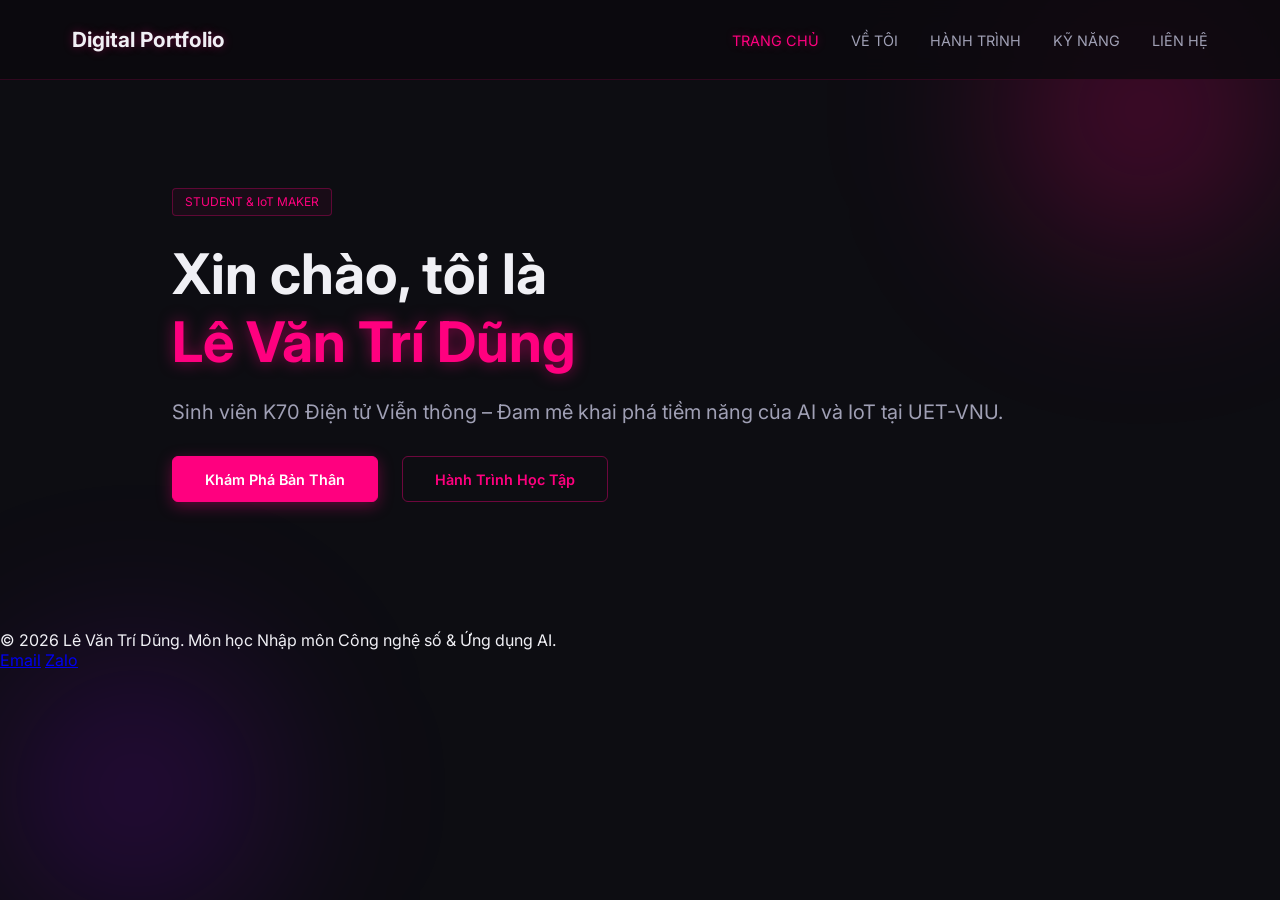
<file: index.html>
<!DOCTYPE html>
<html lang="vi">
<head>
    <meta charset="UTF-8">
    <meta name="viewport" content="width=device-width, initial-scale=1.0">
    <title>Lê Văn Trí Dũng | Digital Portfolio</title>
    <link rel="icon" type="image/x-icon" href="assets/images/avatar.jpg">
    <link href="https://fonts.googleapis.com/css2?family=Inter:wght@300;400;500;600;700&display=swap" rel="stylesheet">
    <link rel="stylesheet" href="css/style.css">
</head>
<body class="page-fade-in">
    <div class="glow-orb orb-1"></div>
    <div class="glow-orb orb-2"></div>
    <header class="header">
        <nav class="navbar">
            <a href="index.html" class="logo">Digital Portfolio</a>
            <ul class="nav-menu">
                <li><a href="index.html" class="nav-link active">Trang chủ</a></li>
                <li><a href="about.html" class="nav-link">Về tôi</a></li>
                <li><a href="journey.html" class="nav-link">Hành trình</a></li>
                <li><a href="skills.html" class="nav-link">Kỹ năng</a></li>
                <li><a href="contact.html" class="nav-link">Liên hệ</a></li>
            </ul>
        </nav>
    </header>
    <main class="container">
        <section class="hero-section">
            <div class="hero-tag">STUDENT & IoT MAKER</div>
            <h1 class="hero-title">Xin chào, tôi là<br><span style="color: #ff007f; text-shadow: 0 0 15px rgba(255,0,127,0.5);">Lê Văn Trí Dũng</span></h1>
            <h2 class="hero-subtitle">Sinh viên K70 Điện tử Viễn thông – Đam mê khai phá tiềm năng của AI và IoT tại UET-VNU.</h2>
            <div class="hero-actions">
                <a href="about.html" class="hero-btn">Khám Phá Bản Thân</a>
                <a href="journey.html" class="hero-btn outline">Hành Trình Học Tập</a>
            </div>
        </section>
    </main>
    <footer class="footer">
        <div class="footer-content">
            <p>© 2026 Lê Văn Trí Dũng. Môn học Nhập môn Công nghệ số & Ứng dụng AI.</p>
            <div class="footer-contacts">
                <a href="mailto:25022124@vnu.edu.vn" class="contact-link">Email</a>
                <a href="tel:0353518307" class="contact-link">Zalo</a>
            </div>
        </div>
    </footer>
    <script src="js/main.js"></script>
</body>
</html>
</file>
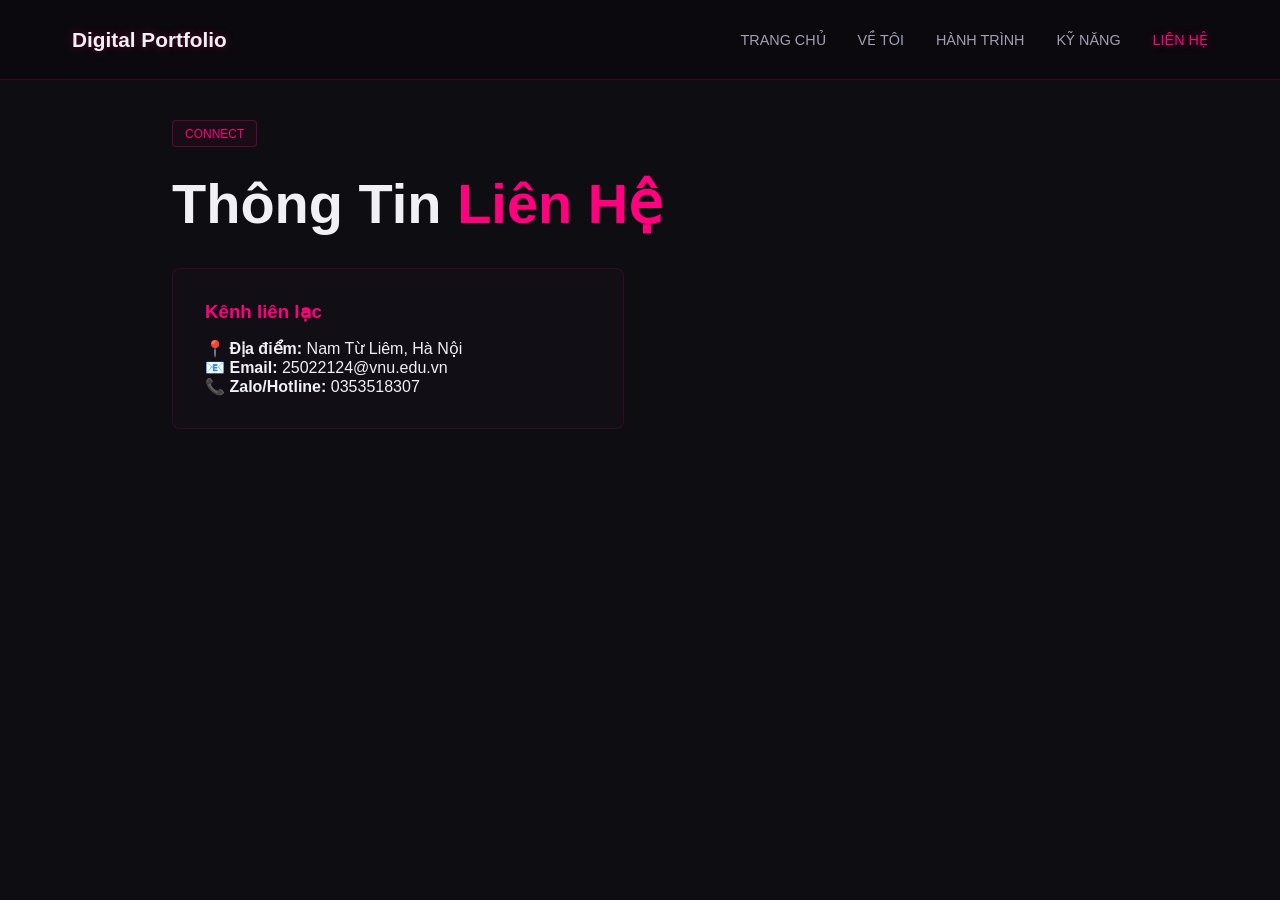
<file: contact.html>
<!DOCTYPE html>
<html lang="vi">
<head>
    <meta charset="UTF-8">
    <meta name="viewport" content="width=device-width, initial-scale=1.0">
    <title>Liên Hệ | Lê Văn Trí Dũng</title>
    <link rel="stylesheet" href="css/style.css">
</head>
<body>
    <header class="header">
        <nav class="navbar">
            <a href="index.html" class="logo">Digital Portfolio</a>
            <ul class="nav-menu">
                <li><a href="index.html" class="nav-link">Trang chủ</a></li>
                <li><a href="about.html" class="nav-link">Về tôi</a></li>
                <li><a href="journey.html" class="nav-link">Hành trình</a></li>
                <li><a href="skills.html" class="nav-link">Kỹ năng</a></li>
                <li><a href="contact.html" class="nav-link active">Liên hệ</a></li>
            </ul>
        </nav>
    </header>
    <main class="container">
        <section class="journey-header">
            <div class="hero-tag">CONNECT</div>
            <h1 class="hero-title">Thông Tin <span style="color: #ff007f;">Liên Hệ</span></h1>
        </section>
        <div class="contact-grid">
            <div class="cyber-card">
                <h3>Kênh liên lạc</h3>
                <p>📍 <strong>Địa điểm:</strong> Nam Từ Liêm, Hà Nội</p>
                <p>📧 <strong>Email:</strong> 25022124@vnu.edu.vn</p>
                <p>📞 <strong>Zalo/Hotline:</strong> 0353518307</p>
            </div>
        </div>
    </main>
</body>
</html>
</file>
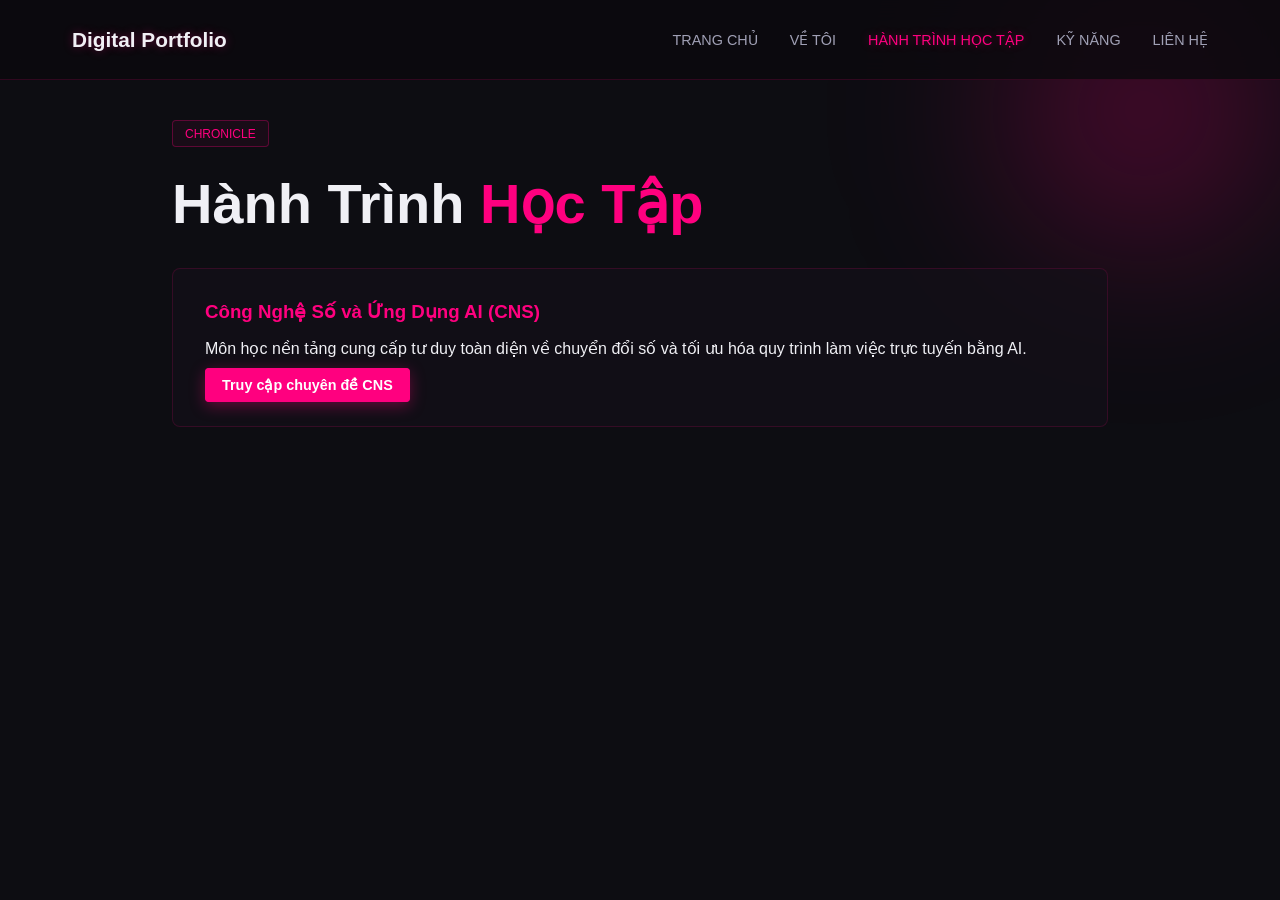
<file: journey.html>
<!DOCTYPE html>
<html lang="vi">
<head>
    <meta charset="UTF-8">
    <meta name="viewport" content="width=device-width, initial-scale=1.0">
    <title>Hành Trình Học Tập | Lê Văn Trí Dũng</title>
    <link rel="stylesheet" href="css/style.css">
</head>
<body>
    <div class="glow-orb orb-1"></div>
    <header class="header">
        <nav class="navbar">
            <a href="index.html" class="logo">Digital Portfolio</a>
            <ul class="nav-menu">
                <li><a href="index.html" class="nav-link">Trang chủ</a></li>
                <li><a href="about.html" class="nav-link">Về tôi</a></li>
                <li><a href="journey.html" class="nav-link active">Hành trình học tập</a></li>
                <li><a href="skills.html" class="nav-link">Kỹ năng</a></li>
                <li><a href="contact.html" class="nav-link">Liên hệ</a></li>
            </ul>
        </nav>
    </header>
    <main class="container">
        <section class="journey-header">
            <div class="hero-tag">CHRONICLE</div>
            <h1 class="hero-title">Hành Trình <span style="color: #ff007f;">Học Tập</span></h1>
        </section>
        <section class="topics-grid" style="margin-top: 2rem;">
            <div class="cyber-card">
                <h3 style="color: #ff007f;">Công Nghệ Số và Ứng Dụng AI (CNS)</h3>
                <p>Môn học nền tảng cung cấp tư duy toàn diện về chuyển đổi số và tối ưu hóa quy trình làm việc trực tuyến bằng AI.</p>
                <br>
                <a href="cns.html" class="hero-btn" style="background: #ff007f; padding: 0.5rem 1rem; text-decoration: none; color: white; border-radius: 4px;">Truy cập chuyên đề CNS</a>
            </div>
        </section>
    </main>
</body>
</html>
</file>
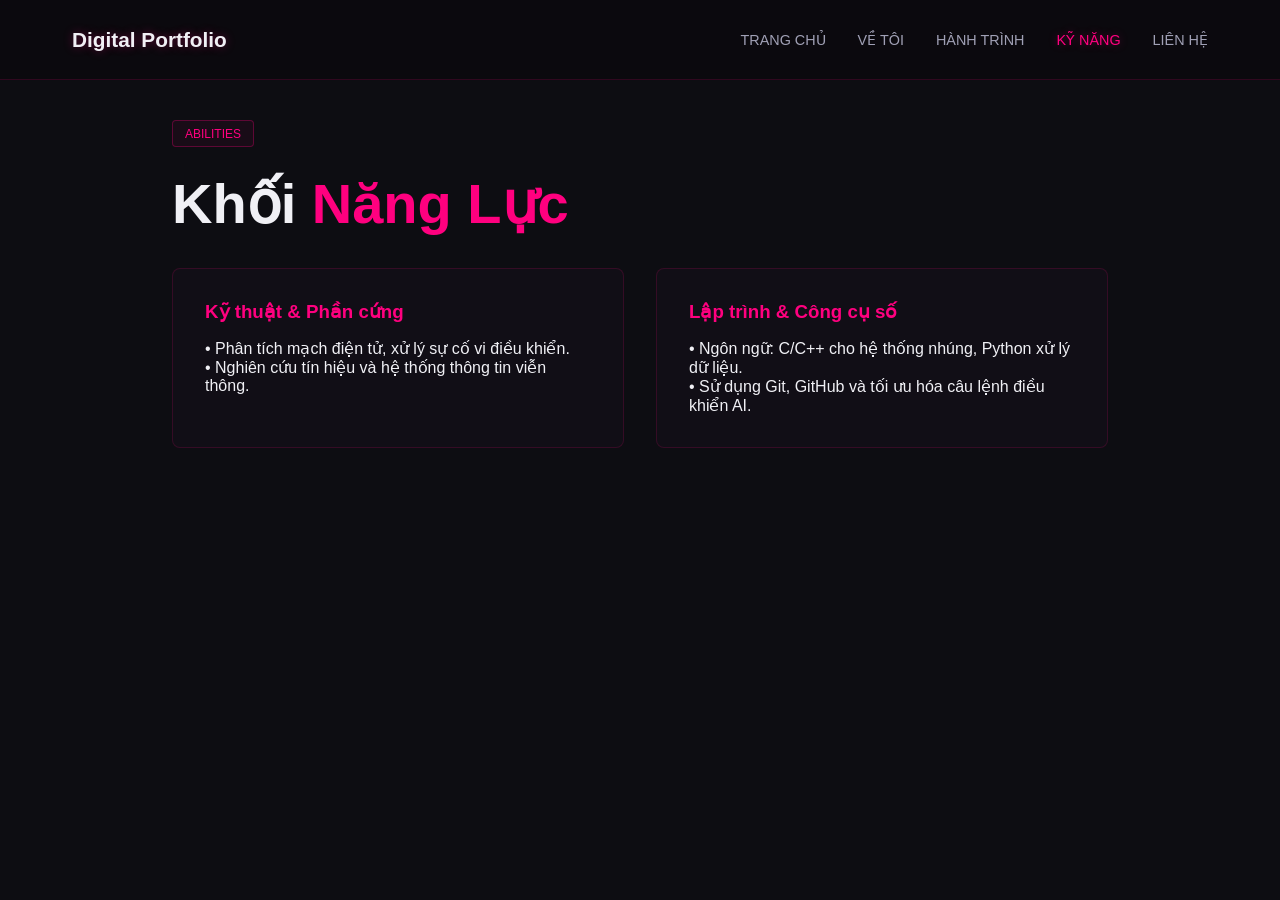
<file: skills.html>
<!DOCTYPE html>
<html lang="vi">
<head>
    <meta charset="UTF-8">
    <meta name="viewport" content="width=device-width, initial-scale=1.0">
    <title>Kỹ Năng | Lê Văn Trí Dũng</title>
    <link rel="stylesheet" href="css/style.css">
</head>
<body>
    <header class="header">
        <nav class="navbar">
            <a href="index.html" class="logo">Digital Portfolio</a>
            <ul class="nav-menu">
                <li><a href="index.html" class="nav-link">Trang chủ</a></li>
                <li><a href="about.html" class="nav-link">Về tôi</a></li>
                <li><a href="journey.html" class="nav-link">Hành trình</a></li>
                <li><a href="skills.html" class="nav-link active">Kỹ năng</a></li>
                <li><a href="contact.html" class="nav-link">Liên hệ</a></li>
            </ul>
        </nav>
    </header>
    <main class="container">
        <section class="journey-header">
            <div class="hero-tag">ABILITIES</div>
            <h1 class="hero-title">Khối <span style="color: #ff007f;">Năng Lực</span></h1>
        </section>
        <div class="skills-grid">
            <div class="cyber-card">
                <h3>Kỹ thuật & Phần cứng</h3>
                <p>• Phân tích mạch điện tử, xử lý sự cố vi điều khiển.</p>
                <p>• Nghiên cứu tín hiệu và hệ thống thông tin viễn thông.</p>
            </div>
            <div class="cyber-card">
                <h3>Lập trình & Công cụ số</h3>
                <p>• Ngôn ngữ: C/C++ cho hệ thống nhúng, Python xử lý dữ liệu.</p>
                <p>• Sử dụng Git, GitHub và tối ưu hóa câu lệnh điều khiển AI.</p>
            </div>
        </div>
    </main>
</body>
</html>
</file>
<file: css/style.css>
:root {
    --bg-main: #0d0d12;
    --bg-card: rgba(20, 16, 25, 0.7);
    --bg-card-hover: rgba(30, 22, 38, 0.85);
    --primary: #ff007f;
    --primary-glow: rgba(255, 0, 127, 0.35);
    --secondary: #9d00ff;
    --secondary-glow: rgba(157, 0, 255, 0.25);
    --border-dim: rgba(255, 0, 127, 0.15);
    --text-main: #f0f0f5;
    --text-muted: #a0a0b5;
}
* { box-sizing: border-box; margin: 0; padding: 0; }
body { background-color: var(--bg-main); color: var(--text-main); font-family: 'Inter', sans-serif; min-height: 100vh; position: relative; }
.glow-orb { position: fixed; width: 400px; height: 400px; border-radius: 50%; z-index: -1; filter: blur(80px); }
.orb-1 { top: -10%; right: -5%; background: radial-gradient(circle, var(--primary-glow) 0%, transparent 70%); }
.orb-2 { bottom: -10%; left: -5%; background: radial-gradient(circle, var(--secondary-glow) 0%, transparent 70%); }
.header { height: 80px; background: rgba(12, 10, 15, 0.85); backdrop-filter: blur(12px); border-bottom: 1px solid var(--border-dim); position: fixed; top: 0; left: 0; width: 100%; z-index: 1000; }
.navbar { max-width: 1200px; margin: 0 auto; height: 100%; display: flex; align-items: center; justify-content: space-between; padding: 0 2rem; }
.logo { font-size: 1.3rem; font-weight: 700; color: var(--text-main); text-decoration: none; text-shadow: 0 0 10px var(--primary-glow); }
.nav-menu { display: flex; gap: 2rem; list-style: none; }
.nav-link { color: var(--text-muted); text-decoration: none; font-size: 0.9rem; text-transform: uppercase; transition: 0.2s; }
.nav-link:hover, .nav-link.active { color: var(--primary); text-shadow: 0 0 8px var(--primary-glow); }
.container { max-width: 1000px; margin: 0 auto; padding: 120px 2rem 60px 2rem; }
.hero-section { min-height: 50vh; display: flex; flex-direction: column; justify-content: center; }
.hero-tag { font-size: 0.75rem; color: var(--primary); border: 1px solid rgba(255, 0, 127, 0.3); padding: 0.35rem 0.75rem; border-radius: 4px; margin-bottom: 1.5rem; width: max-content; background: rgba(255, 0, 127, 0.05); }
.hero-title { font-size: 3.5rem; margin-bottom: 1.5rem; }
.hero-subtitle { font-size: 1.25rem; color: var(--text-muted); margin-bottom: 2rem; font-weight: 400; }
.hero-actions { display: flex; gap: 1.5rem; }
.hero-btn { padding: 0.85rem 2rem; border-radius: 6px; font-size: 0.9rem; font-weight: 600; text-decoration: none; transition: 0.3s; cursor: pointer; }
.hero-btn:not(.outline) { background-color: var(--primary); color: white; border: 1px solid var(--primary); box-shadow: 0 4px 15px var(--primary-glow); }
.hero-btn:not(.outline):hover { transform: translateY(-2px); box-shadow: 0 6px 25px var(--primary); }
.hero-btn.outline { background: transparent; color: var(--primary); border: 1px solid rgba(255, 0, 127, 0.4); }
.hero-btn.outline:hover { background: rgba(255, 0, 127, 0.08); box-shadow: 0 0 15px var(--primary-glow); }
.about-grid, .skills-grid, .contact-grid { display: grid; grid-template-columns: 1fr 1fr; gap: 2rem; margin-top: 2rem; }
.cyber-card { background: var(--bg-card); border: 1px solid var(--border-dim); border-radius: 8px; padding: 2rem; transition: 0.3s; }
.cyber-card:hover { border-color: var(--primary); background: var(--bg-card-hover); transform: translateY(-3px); box-shadow: 0 10px 30px -10px var(--primary-glow); }
.cyber-card h3 { color: var(--primary); margin-bottom: 1rem; }
</file>
